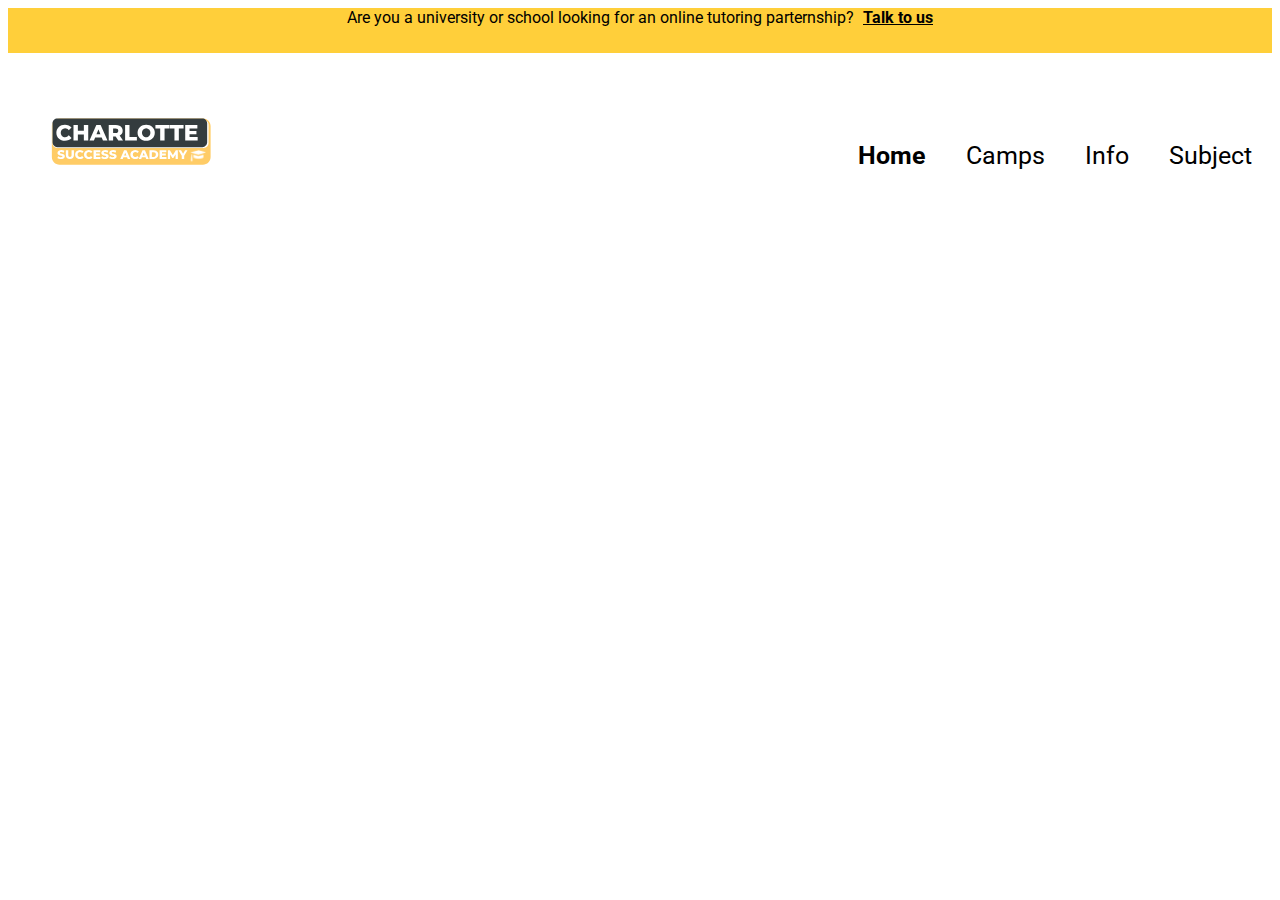
<file: about.html>
<!DOCTYPE html>
<html lang="en">

<head>
    <meta charset="UTF-8">
    <meta http-equiv="X-UA-Compatible" content="IE=edge">
    <meta name="viewport" content="width=device-width, initial-scale=1.0">

    <link href="https://cdn.jsdelivr.net/npm/bootstrap@5.0.2/dist/css/bootstrap.min.css" rel="stylesheet" integrity="sha384-EVSTQN3/azprG1Anm3QDgpJLIm9Nao0Yz1ztcQTwFspd3yD65VohhpuuCOmLASjC" crossorigin="anonymous">

    <link rel="preconnect" href="https://fonts.googleapis.com">
    <link rel="preconnect" href="https://fonts.gstatic.com" crossorigin>
    <link href="https://fonts.googleapis.com/css2?family=Roboto:wght@500&display=swap" rel="stylesheet">
    <link rel="stylesheet" href="css/main.css">
    <title>Charlotte Success Academy</title>


</head>

<body>

    <!-- alert-banner -->
    <header>

        <div id="navbar"></div>

    </header>







    
<script src="https://cdn.jsdelivr.net/npm/bootstrap@5.0.2/dist/js/bootstrap.bundle.min.js" integrity="sha384-MrcW6ZMFYlzcLA8Nl+NtUVF0sA7MsXsP1UyJoMp4YLEuNSfAP+JcXn/tWtIaxVXM" crossorigin="anonymous"></script>
    <script src="https://ajax.googleapis.com/ajax/libs/jquery/3.6.3/jquery.min.js"></script>
    <script src="js/nimble.js"></script>
    <script src="js/nimble_templates.js"></script>
    <script>
        var targetElement = document.getElementById("navbar");
        var data = {
  name: "John Doe",
  age: 30
};
        Nimble.render(data, navalert, targetElement);
    </script>
</file>
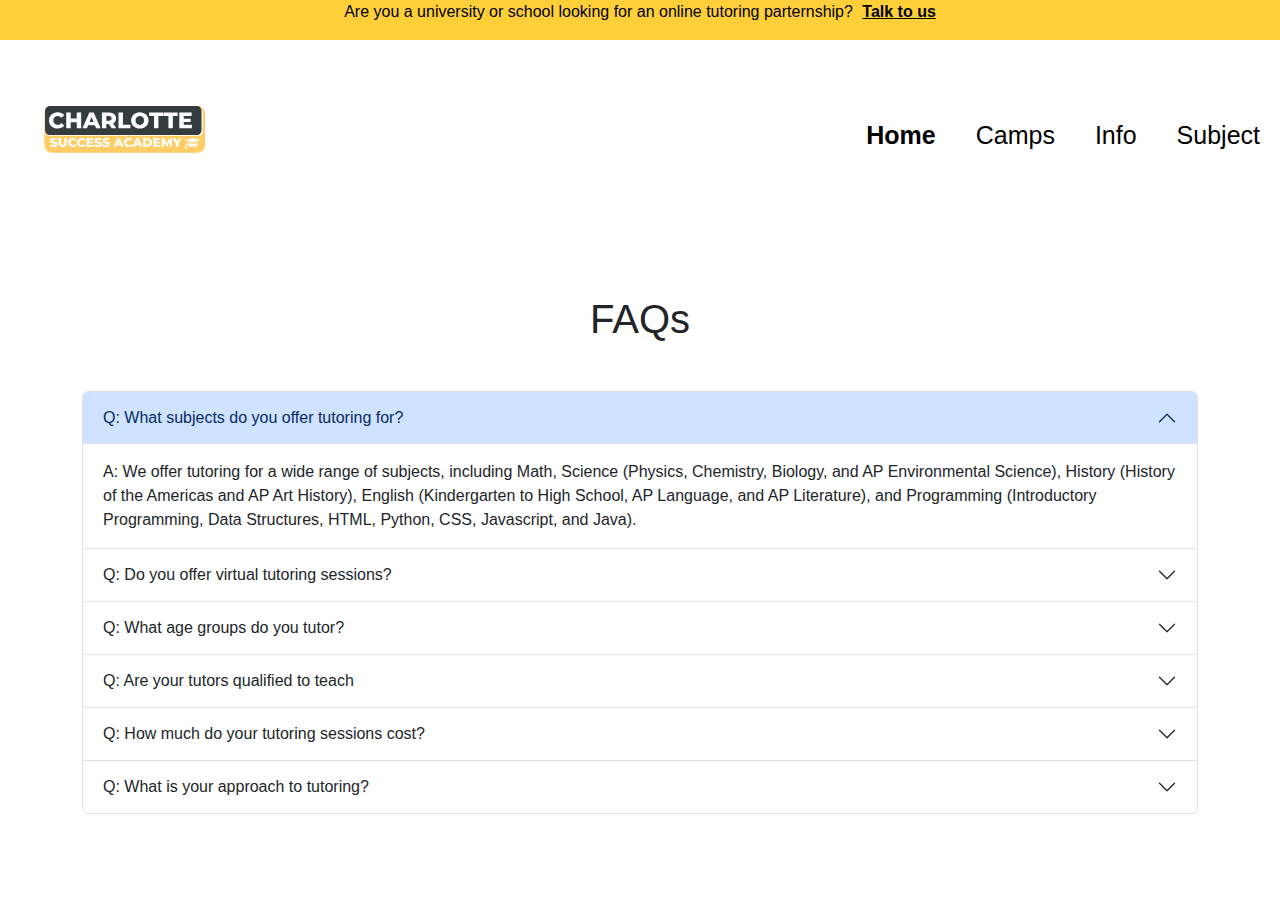
<file: faq.html>
<!DOCTYPE html>
<html lang="en">
  <head>
    <meta charset="UTF-8">
    <meta http-equiv="X-UA-Compatible" content="IE=edge">
    <meta name="viewport" content="width=device-width, initial-scale=1.0">
    <link rel="stylesheet" href="https://maxcdn.bootstrapcdn.com/bootstrap/5.0.2/css/bootstrap.min.css">
    <link rel="stylesheet" href="css/main.css">
    <title>FAQs - Carolina Success Academy</title>
  </head>
  <body>
    <header>
      <!-- Header code here -->
      <div id="navbar"></div>
    </header>
    <main>
      <div class="container my-5">
        <h1 class="text-center mb-5">FAQs</h1>
        <div class="accordion" id="accordionExample">
          <div class="accordion-item">
            <h2 class="accordion-header" id="headingOne">
              <button class="accordion-button" type="button" data-bs-toggle="collapse" data-bs-target="#collapseOne" aria-expanded="true" aria-controls="collapseOne">
              Q: What subjects do you offer tutoring for?
              </button>
            </h2>
            <div id="collapseOne" class="accordion-collapse collapse show" aria-labelledby="headingOne" data-bs-parent="#accordionExample">
              <div class="accordion-body">
                A: We offer tutoring for a wide range of subjects, including Math, Science (Physics, Chemistry, Biology, and AP Environmental Science), History (History of the Americas and AP Art History), English (Kindergarten to High School, AP Language, and AP Literature), and Programming (Introductory Programming, Data Structures, HTML, Python, CSS, Javascript, and Java).
              </div>
            </div>
          </div>
          <div class="accordion-item">
            <h2 class="accordion-header" id="headingTwo">
              <button class="accordion-button collapsed" type="button" data-bs-toggle="collapse" data-bs-target="#collapseTwo" aria-expanded="false" aria-controls="collapseTwo">
              Q: Do you offer virtual tutoring sessions?
              </button>
            </h2>
            <div id="collapseTwo" class="accordion-collapse collapse" aria-labelledby="headingTwo" data-bs-parent="#accordionExample">
              <div class="accordion-body">
                A: Yes, we offer both virtual and in-person tutoring sessions. For virtual sessions, we can arrange a video call that's convenient for you.
              </div>
            </div>
          </div>
          <div class="accordion-item">
            <h2 class="accordion-header" id="headingThree">
              <button class="accordion-button collapsed" type="button" data-bs-toggle="collapse" data-bs-target="#collapseThree" aria-expanded="false" aria-controls="collapseThree">
              Q: What age groups do you tutor?
              </button>
            </h2>
            <div id="collapseThree" class="accordion-collapse collapse" aria-labelledby="headingThree" data-bs-parent="#accordionExample">
              <div class="accordion-body">
                A: We offer tutoring for students of all ages, from Kindergarten to High School.
              </div>
            </div>
          </div>
          <div class="accordion-item">
            <h2 class="accordion-header" id="headingFour">
              <button class="accordion-button collapsed" type="button" data-bs-toggle="collapse" data-bs-target="#collapseFour" aria-expanded="false" aria-controls="collapseFour">
              Q: Are your tutors qualified to teach
              </button>
            </h2>
            <div id="collapseFour" class="accordion-collapse collapse" aria-labelledby="headingFour" data-bs-parent="#accordionExample">
              <div class="accordion-body">
                A: Yes, our tutors are real college students who have experience teaching and tutoring in these subjects. They have a passion for helping others succeed and are committed to helping you achieve your academic goals.
              </div>
            </div>
          </div>
          <div class="accordion-item">
            <h2 class="accordion-header" id="headingFive">
              <button class="accordion-button collapsed" type="button" data-bs-toggle="collapse" data-bs-target="#collapseFive" aria-expanded="false" aria-controls="collapseFive">
              Q: How much do your tutoring sessions cost?
              </button>
            </h2>
            <div id="collapseFive" class="accordion-collapse collapse" aria-labelledby="headingFive" data-bs-parent="#accordionExample">
              <div class="accordion-body">
                A: Our pricing is very affordable, with group sessions (3 or more) starting at just $10 per person, and one-on-one sessions starting at just $20 per hour. For SAT and AP tutoring, we charge an additional $5 per hour.
              </div>
            </div>
          </div>
          <div class="accordion-item">
            <h2 class="accordion-header" id="headingSix">
              <button class="accordion-button collapsed" type="button" data-bs-toggle="collapse" data-bs-target="#collapseSix" aria-expanded="false" aria-controls="collapseSix">
              Q: What is your approach to tutoring?
              </button>
            </h2>
            <div id="collapseSix" class="accordion-collapse collapse" aria-labelledby="headingSix" data-bs-parent="#accordionExample">
              <div class="accordion-body">
                A: Our approach is tailored to each student's individual needs and learning style. We work with you to understand your strengths and weaknesses and develop a personalized plan to help you improve.
              </div>
            </div>
          </div>
        </div>
      </div>
    </main>
    <footer>
      <!-- Footer code here -->
    </footer>
    <script src="https://maxcdn.bootstrapcdn.com/bootstrap/5.0.2/js/bootstrap.min.js"></script>
    <script src="https://cdn.jsdelivr.net/npm/bootstrap@5.0.2/dist/js/bootstrap.bundle.min.js" integrity="sha384-MrcW6ZMFYlzcLA8Nl+NtUVF0sA7MsXsP1UyJoMp4YLEuNSfAP+JcXn/tWtIaxVXM" crossorigin="anonymous"></script>
    <script src="https://ajax.googleapis.com/ajax/libs/jquery/3.6.3/jquery.min.js"></script>
    <script src="js/nimble.js"></script>
    <script src="js/nimble_templates.js"></script>
    <script>
        var targetElement = document.getElementById("navbar");
        var data = {
  name: "John Doe",
  age: 30
};
        Nimble.render(data, navalert, targetElement);
    </script>
  </body>
</html>
</file>
<file: css/main.css>
body {
    background-color: white;
    font-family: 'Roboto', sans-serif;
}

nav {
    background-color: transparent;
    overflow: hidden;
}


/* Style the links in the navigation bar */

nav a {
    float: left;
}

.alert-banner {
    /* width: 100%; */
    height: 40px;
    background-color: #ffcf3a;
    color: black;
    text-align: center;
    padding-top: 0px;
    padding-bottom: 5px;
}

.alert-banner span {
    font-weight: bold;
    text-decoration: underline;
    padding-left: 5px;
}

nav {
    color: black;
    font-size: 25px;
    display: flex;
    justify-content: space-between;
    align-items: center;
}

.logo {
    width: 20%;
    height: 20%;
    padding-top: 15px;
}

span.logo {
    color: white;
    background-color: orange;
}

.container {}

.landing.satisfaction {
    color: orange;
}

.landing.tutoring {
    color: black;
    font-size: 100px;
}

.home.benefits {
    color: black;
    font-size: 60px;
}

.landing.bank {
    color: #ffcf3a;
    font-weight: bold;
    font-size: 60px;
}

.landing.info {
    color: black;
    font-size: 30px;
}

.image-rounded {
    width: 10%;
}

ul {
    list-style: none;
    display: flex;
}

li,
a {
    margin: 0 10px;
    transition: all;
    text-decoration: none;
    color: black
}

li a:hover:not(.active) {
    font-weight: bold;
    transform: translateY(-5px);
    text-decoration: none;
    color: black
}

.active {
    font-weight: bold;
}

.statistic-banner {
    left: 0;
    background-color: #0062ff;
    width: 100%;
    height: 150px;
    align-items: center;
    justify-content: center;
    color: white;
    /* brings the banner lower then the last row element (is this the best way to go about this?) */
    margin-top: 5%;
    padding-left: 10%;
}

.section {
    color: white;
    font-weight: bold;
    font-size: larger;
    margin-top: 35px;
}

.section span {
    color: #d1d2d2;
}

.dash {
    border-left: 1px solid white;
    height: 60%;
    justify-self: center;
}

a.button{
    display:inline-block;
    
    text-decoration:none; 
    font-size: 20px;
    
    color: black;
    background-color: #ffcf3a;
    border: #ffcf3a;
    border-radius:200px;
    
    padding: .3em 1.2em;
    margin:5px;
        
    background-size: 200% 100%; 
    background-image: linear-gradient(to right, transparent 50%, #ffcf3a 50%);
    transition: background-position .3s cubic-bezier(0.19, 1, 0.22, 1) .1s, color .5s ease 0s, background-color .5s ease;
  }
  
  a.button:hover{
    color:rgba(255, 255, 255, 1);
    background-color:#ffcf3a;
    background-position: -100% 100%;
  }


footer {
    background-color: #0062ff;
    margin-top: 35px;
}

.benefit-cards-container {
    background-color: rgb(166, 172, 166);
    height: 200px;
}

.b-example-divider {
    height: 3rem;
    background-color: rgba(0, 0, 0, .1);
    border: solid rgba(0, 0, 0, .15);
    border-width: 1px 0;
    box-shadow: inset 0 .5em 1.5em rgba(0, 0, 0, .1), inset 0 .125em .5em rgba(0, 0, 0, .15);
  }
  
  .bi {
    vertical-align: -.125em;
    fill: currentColor;
  }
  
  .feature-icon {
    display: inline-flex;
    align-items: center;
    justify-content: center;
    width: 4rem;
    height: 4rem;
    margin-bottom: 1rem;
    font-size: 2rem;
    color: #fff;
    border-radius: .75rem;
  }
  
  .icon-link {
    display: inline-flex;
    align-items: center;
  }
  .icon-link > .bi {
    margin-top: .125rem;
    margin-left: .125rem;
    transition: transform .25s ease-in-out;
    fill: currentColor;
  }
  .icon-link:hover > .bi {
    transform: translate(.25rem);
  }
  
  .icon-square {
    display: inline-flex;
    align-items: center;
    justify-content: center;
    width: 3rem;
    height: 3rem;
    font-size: 1.5rem;
    border-radius: .75rem;
  }
  
  .rounded-4 { border-radius: .5rem; }
  .rounded-5 { border-radius: 1rem; }
  
  .text-shadow-1 { text-shadow: 0 .125rem .25rem rgba(0, 0, 0, .25); }
  .text-shadow-2 { text-shadow: 0 .25rem .5rem rgba(0, 0, 0, .25); }
  .text-shadow-3 { text-shadow: 0 .5rem 1.5rem rgba(0, 0, 0, .25); }
  
  .card-cover {
    background-repeat: no-repeat;
    background-position: center center;
    background-size: cover;
  }
</file>
